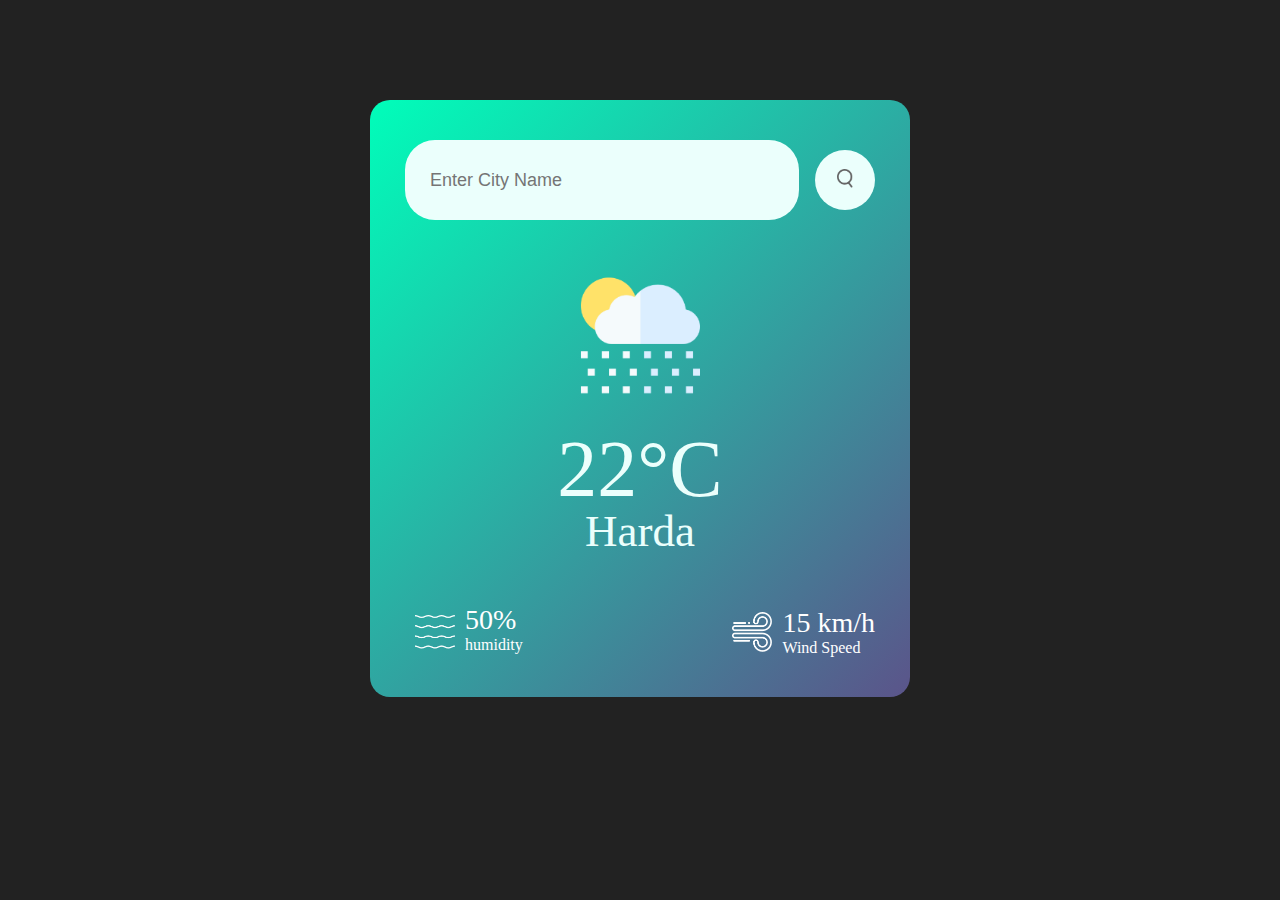
<file: index.html>
<!DOCTYPE html>
<html lang="en">
<head>
    <meta charset="UTF-8">
    <meta name="viewport" content="width=device-width, initial-scale=1.0">
    <title>Document</title>
    <link rel="stylesheet" href="Wheather.css">
    <link href="https://cdn.jsdelivr.net/npm/bootstrap@5.3.2/dist/css/bootstrap.min.css" rel="stylesheet" integrity="sha384-T3c6CoIi6uLrA9TneNEoa7RxnatzjcDSCmG1MXxSR1GAsXEV/Dwwykc2MPK8M2HN" crossorigin="anonymous">
    <script src="https://cdn.jsdelivr.net/npm/@popperjs/core@2.11.8/dist/umd/popper.min.js" integrity="sha384-I7E8VVD/ismYTF4hNIPjVp/Zjvgyol6VFvRkX/vR+Vc4jQkC+hVqc2pM8ODewa9r" crossorigin="anonymous"></script>
    <script src="https://cdn.jsdelivr.net/npm/bootstrap@5.3.2/dist/js/bootstrap.min.js" integrity="sha384-BBtl+eGJRgqQAUMxJ7pMwbEyER4l1g+O15P+16Ep7Q9Q+zqX6gSbd85u4mG4QzX+" crossorigin="anonymous"></script>
</head>
<body style="background-color: #222;">

<div class="card">
    <div class="search">
        <input type="text" placeholder="Enter City Name" spellcheck="false">
        <button><img src="search.png" alt=""></button>
    </div>
    <div class="wheather">
        <img src="rain.png" class="wheather_icon" alt="">
        <h1 class="temp">22°C</h1>
        <h2 class="city">Harda</h2>
        <div class="details">
            <div class="col">
                <img src="humidity.png" alt="">
                <div>
                    <p class="humidity">50%</p>
                    <p>humidity</p>
                </div>
            </div>
            <div class="col">
                <img src="wind.png" alt="">
                <div>
                    <p class="wind-speed">15 km/h</p>
                    <p>Wind Speed</p>
                </div>
            </div>
        </div>
    </div>
</div>

</body>
<script src="wheather.js"></script>
</html>
</file>
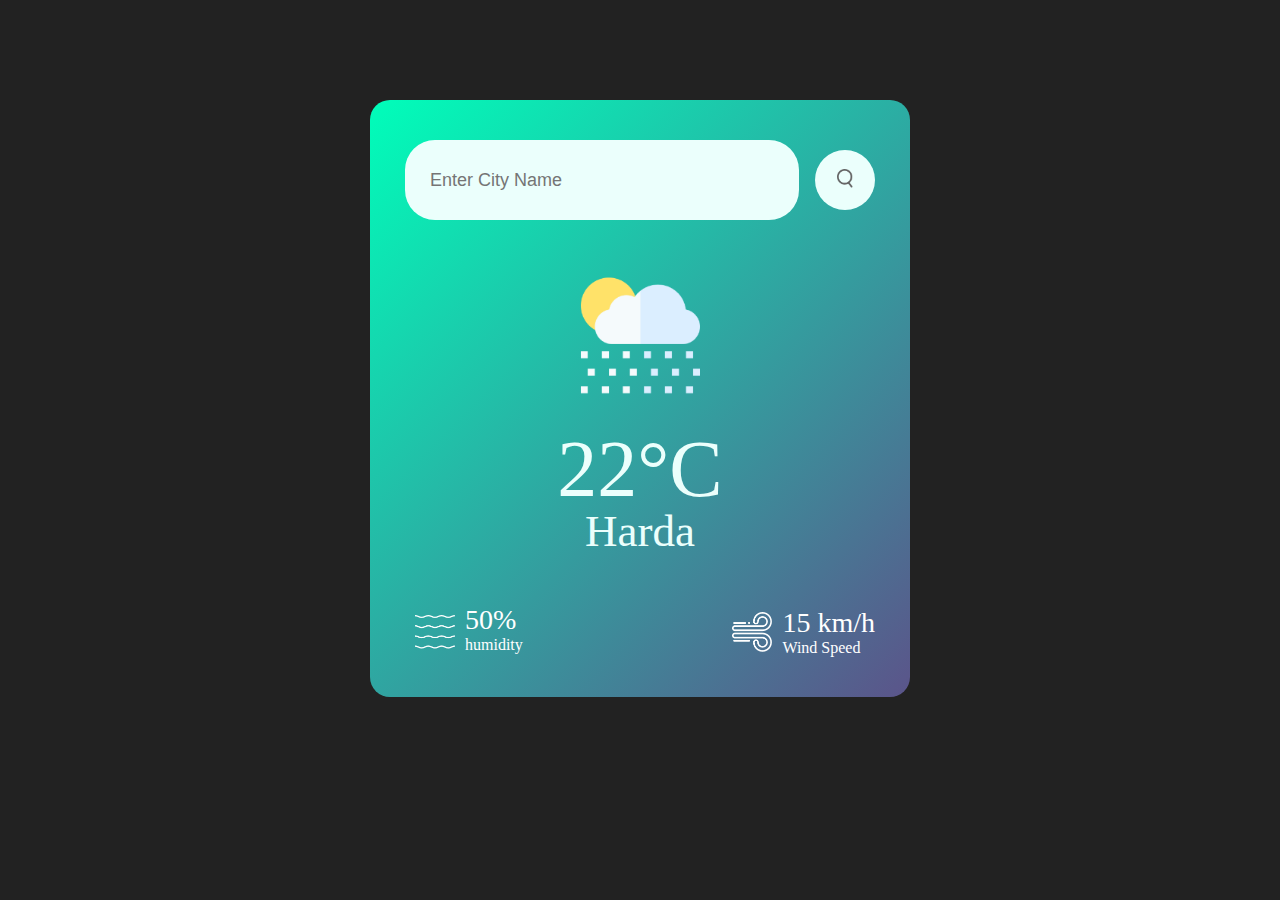
<file: wheather.html>
<!DOCTYPE html>
<html lang="en">
<head>
    <meta charset="UTF-8">
    <meta name="viewport" content="width=device-width, initial-scale=1.0">
    <title>Document</title>
    <link rel="stylesheet" href="Wheather.css">
    <link href="https://cdn.jsdelivr.net/npm/bootstrap@5.3.2/dist/css/bootstrap.min.css" rel="stylesheet" integrity="sha384-T3c6CoIi6uLrA9TneNEoa7RxnatzjcDSCmG1MXxSR1GAsXEV/Dwwykc2MPK8M2HN" crossorigin="anonymous">
    <script src="https://cdn.jsdelivr.net/npm/@popperjs/core@2.11.8/dist/umd/popper.min.js" integrity="sha384-I7E8VVD/ismYTF4hNIPjVp/Zjvgyol6VFvRkX/vR+Vc4jQkC+hVqc2pM8ODewa9r" crossorigin="anonymous"></script>
    <script src="https://cdn.jsdelivr.net/npm/bootstrap@5.3.2/dist/js/bootstrap.min.js" integrity="sha384-BBtl+eGJRgqQAUMxJ7pMwbEyER4l1g+O15P+16Ep7Q9Q+zqX6gSbd85u4mG4QzX+" crossorigin="anonymous"></script>
</head>
<body style="background-color: #222;">

<div class="card">
    <div class="search">
        <input type="text" placeholder="Enter City Name" spellcheck="false">
        <button><img src="search.png" alt=""></button>
    </div>
    <div class="wheather">
        <img src="rain.png" class="wheather_icon" alt="">
        <h1 class="temp">22°C</h1>
        <h2 class="city">Harda</h2>
        <div class="details">
            <div class="col">
                <img src="humidity.png" alt="">
                <div>
                    <p class="humidity">50%</p>
                    <p>humidity</p>
                </div>
            </div>
            <div class="col">
                <img src="wind.png" alt="">
                <div>
                    <p class="wind-speed">15 km/h</p>
                    <p>Wind Speed</p>
                </div>
            </div>
        </div>
    </div>
</div>

</body>
<script src="wheather.js"></script>
</html>
</file>
<file: Wheather.css>
*{
    margin: 0;
    padding: 0;
    color: #ebfffc;
}

.card{
    width: 90%;
    max-width: 470px;
    background: linear-gradient(135deg , #00feba, #5b548a);
    color: #fff;
    margin: 100px auto 0;
    border-radius: 20px;
    padding: 40px 35px;
    text-align: center;
    margin-bottom: 50px;
}
.search{
    width: 100%;
    display: flex;
    align-items: center;
    justify-content: space-between;
}
.search input{
border: 0;
outline: none;
background: #ebfffc;
color: #555;
padding: 10px 25px;
height: 60px;
border-radius: 30px;
flex: 1;
margin-right: 16px;
font-size: 18px;
}
.search button{
    border: none;
    outline: none;
    background: #ebfffc;
    border-radius: 50%;
    width: 60px;
    height: 60px;
    cursor: pointer;

}
.search button img{
    width: 16px;
}
.wheather_icon{
    width: 170px;
    margin-top: 30px;
}
.wheather h1{
font-size: 80px;
font-weight: 500;
}
.wheather h2{
font-size: 45px;
font-weight: 400;
margin-top: -10px;
}
.details{
    display: flex;
    align-items: center;
margin-left: 10px;
justify-content: space-between;
/* gap: 50px; */
    margin-top: 50px;
}
.col{
    display: flex;
    align-items: center;
    text-align: left;
}
.col img{
    width: 40px;
    margin-right: 10px;
}
.col p{
    margin: 0;
    padding: 0;
    color: white;
}
.col .humidity, .wind-speed{
font-size: 28px;
margin-top: -6px;
}
</file>
